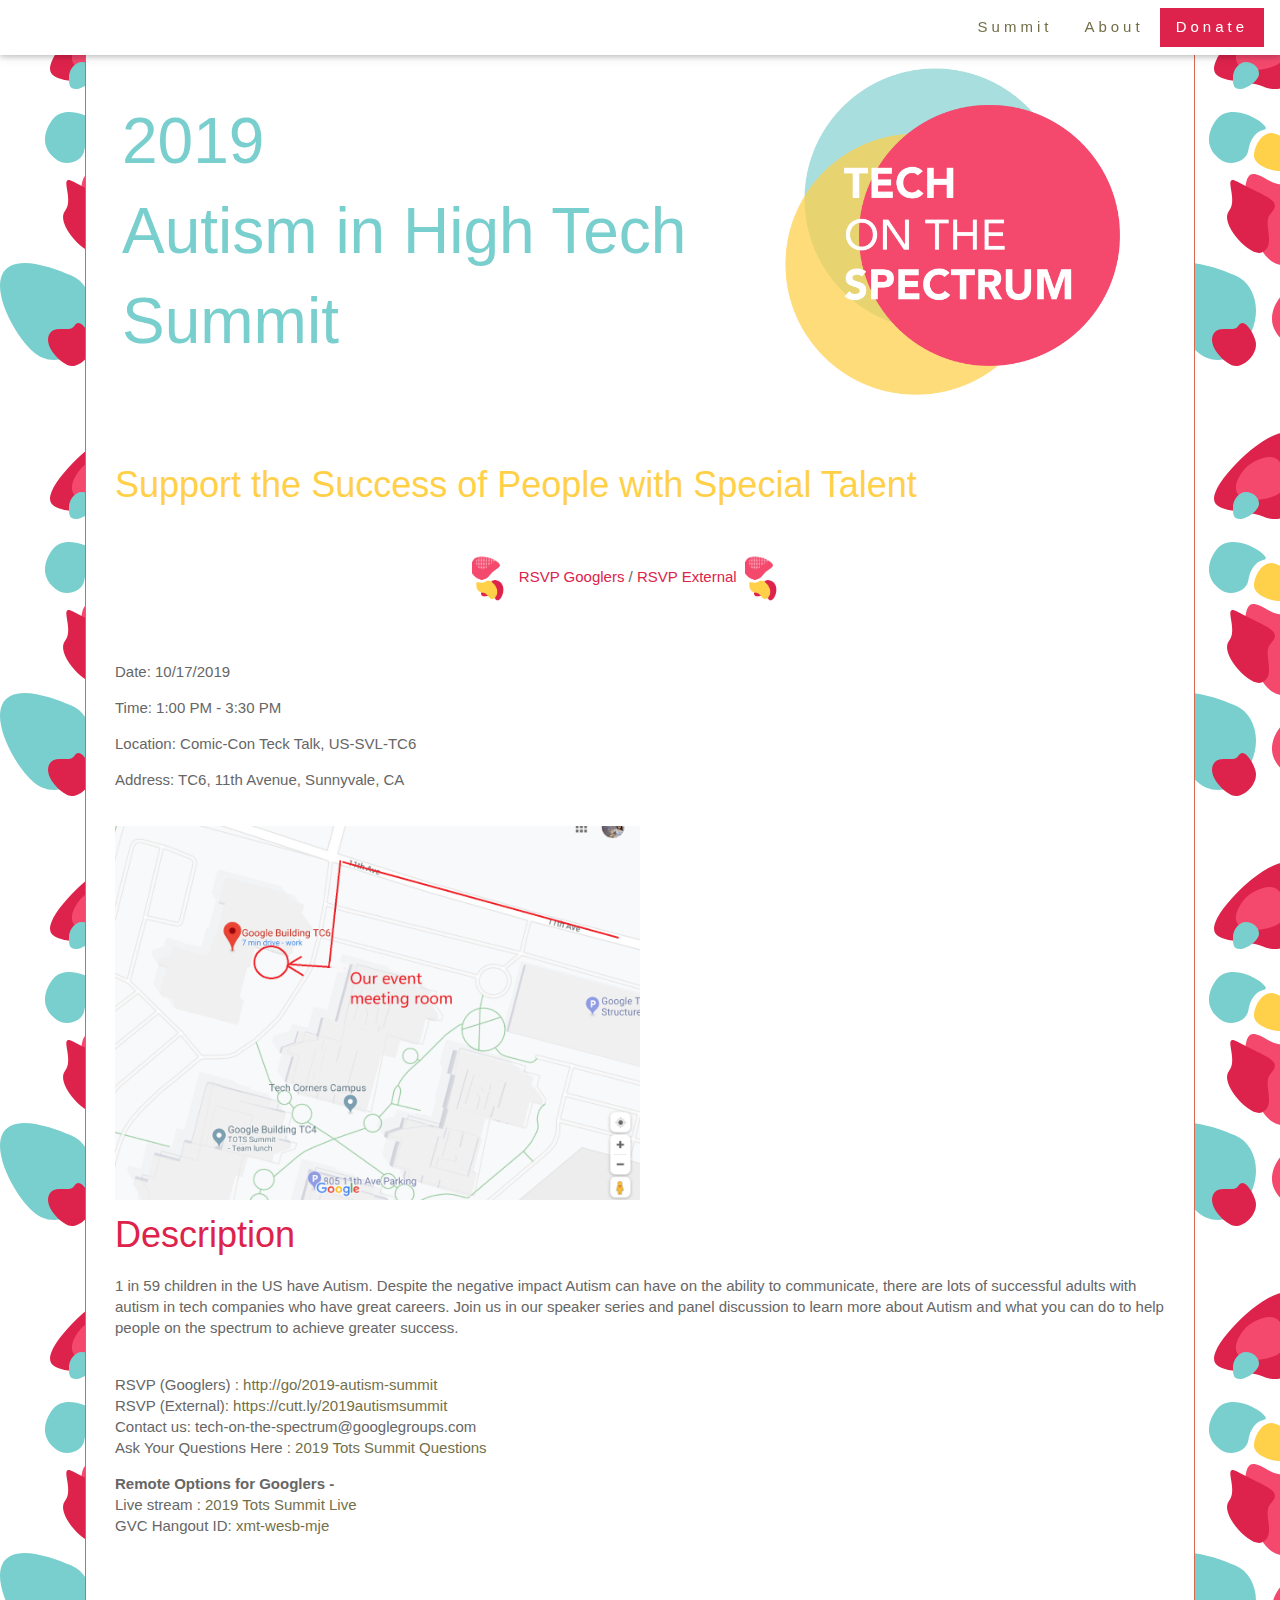
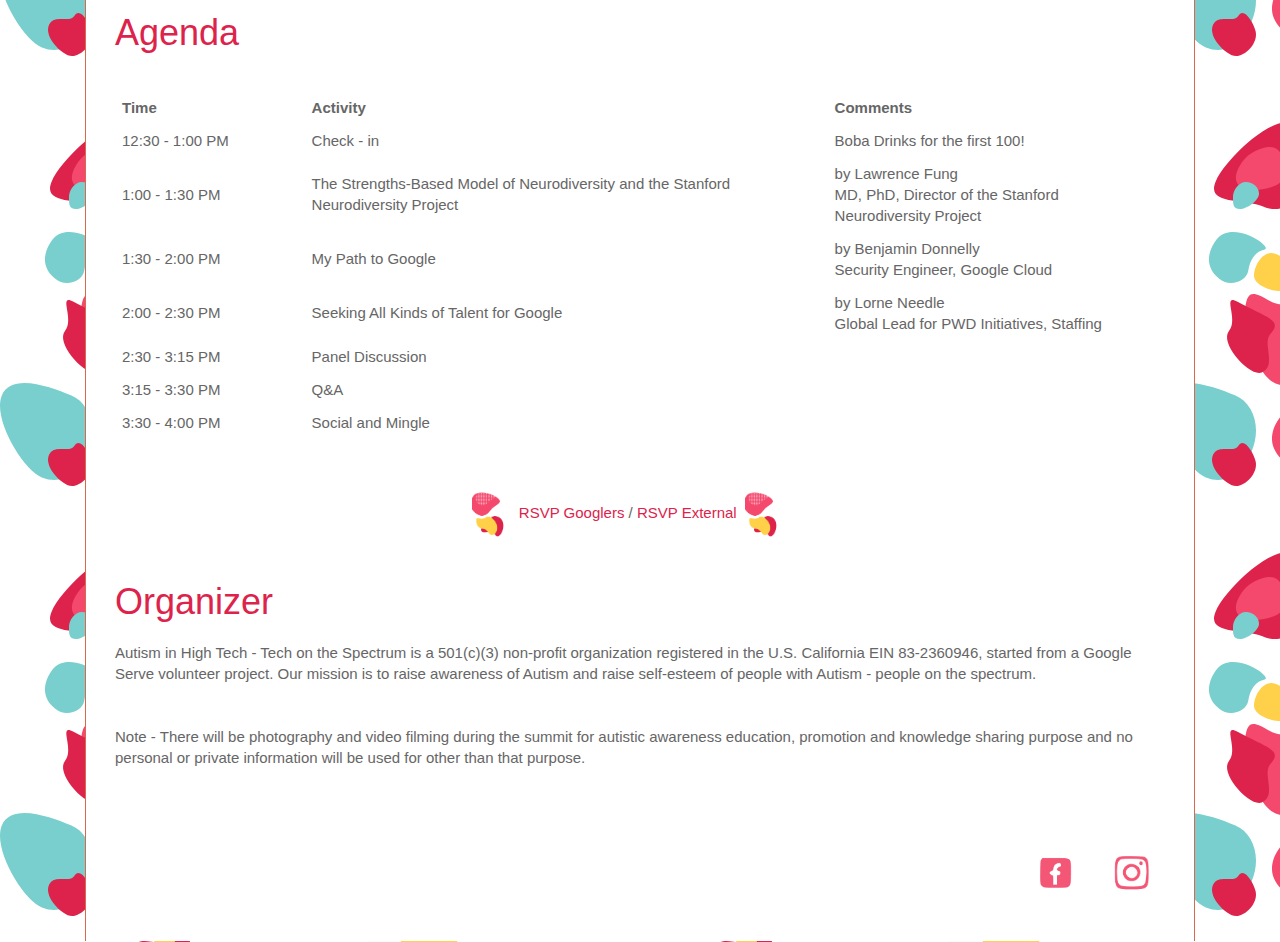
<file: index.html>
<!DOCTYPE html>
<html dir='ltr' lang='en'>

<head>
  <!-- Global site tag (gtag.js) - Google Analytics -->
<script async src="https://www.googletagmanager.com/gtag/js?id=UA-149134861-1"></script>
<script>
  window.dataLayer = window.dataLayer || [];
  function gtag(){dataLayer.push(arguments);}
  gtag('js', new Date());

  gtag('config', 'UA-149134861-1');
</script>

  <link href='tots.css' rel='stylesheet' type='text/css' />
  <link href='w3.css' rel='stylesheet' type='text/css' />
  <link rel="icon" href="Logo.png">
  <meta content='width=1100' name='viewport' />
  <title>Tech on the Spectrum</title>
</head>

<body>

  <!-- Navbar (sit on top) -->
  <div class="w3-top">
    <div class="w3-bar w3-white w3-wide w3-padding w3-card">
      <div class="w3-right w3-hide-small">
        <a href="index.html" class="w3-bar-item w3-button">Summit</a>
        <a href="about.html" class="w3-bar-item w3-button">About</a>
        <a href="https://www.gofundme.com/f/autism-in-high-tech-summit-2019" style="background-color:#DD234B;color:white" target="_blank" class="w3-bar-item w3-button">Donate</a>
      </div>
    </div>
  </div>

  <div class='content'>
    <div class='content-fauxcolumns'>
      <div class='fauxcolumn-outer content-fauxcolumn-outer'>
        <div class='cap-top'>
          <div class='cap-left'></div>
          <div class='cap-right'></div>
        </div>
        <div class='fauxborder-left'>
          <div class='fauxborder-right'></div>
          <div class='fauxcolumn-inner'>
          </div>
        </div>
        <div class='cap-bottom'>
          <div class='cap-left'></div>
          <div class='cap-right'></div>
        </div>
      </div>
    </div>



    <div class='content-outer' background-color="#ffffff">
      <div class='fauxborder-left content-fauxborder-left'>
        <div class='fauxborder-right content-fauxborder-right'></div>
        <div class='content-inner'>
          <div class='main-outer'>
            <div class='fauxborder-left main-fauxborder-left'>
              <div class='fauxborder-right main-fauxborder-right'></div>
              <div class='region-inner main-inner'>
                <div class='columns fauxcolumns'>
                  <!-- corrects IE6 width calculation -->
                  <div class='columns-inner'>
                    <div class='column-center-outer'>
                      <div class='column-center-inner'>
                        <div class='main section' id='main' name='Main'>
                          <div class='widget Blog' data-version='1' id='Blog1'>
                            <div class='blog-posts hfeed'>
                              <div class='post hentry uncustomized-post-template' itemprop='blogPost' itemscope='itemscope' itemtype='http://schema.org/BlogPosting'>
                                <div class='post-body entry-content' id='post-body-4737508014395015' itemprop='description articleBody'>
                                  <div dir="ltr" style="text-align: left;" trbidi="on">
                                    <table style="width:100%">
                                      <tr>
                                        <td style="width:60%" ><h1 style="font-size:64px;font-style:bold;color:#79CFCD;"> <span>2019 <br> Autism in High Tech <br>Summit</span></h1></td>
                                        <td><img src="SideImage.png" style="width:100%"></td>
                                      </tr>
                                    </table>
                                    <p style="font-size:36px;color:#FFD048;"> <span>Support the Success of People with Special Talent</span></p>
                                    <p style="font-size:24px;color:#DD234B;">

                                      <table style="width:100%">
                                        <tr>
                                          <td style="width:30%" > </td>
                                          <td style="width:60%">
                                            <img src="MiniTots.png" style="width:5%">
                                            &nbsp; <a style="color:#DD234B;" href="http://go/2019-autism-summit" target="_blank">RSVP Googlers</a>
                                            / <a style="color:#DD234B;"href="https://cutt.ly/2019autismsummit" target="_blank">RSVP External</a>&nbsp;
                                            <img src="MiniTots.png" style="width:5%">
                                          </td>
                                        </tr>
                                      </table>

                                  </p>
                                    </br>
                                    <p> <span>Date: 10/17/2019</span></p>
                                    <p> <span>Time: 1:00 PM - 3:30 PM</span></p>
                                    <p> <span>Location: Comic-Con Teck Talk, US-SVL-TC6</span></p>
                                    <p> <span>Address: TC6, 11th Avenue, Sunnyvale, CA </span></p>
                                    <br><a href="https://docs.google.com/document/d/1cYbCooCXByLl-ZO0AOtzwAeAqL9R9aIIUMj-rzkjhDo/edit?usp=sharing" target="_blank"><img src="Location.png" style="width:50%"></a>
                                    </br>
                                    <h1 style="font-size:36px;font-style:bold;color:#DD234B;"> <span>Description</span></h1>
                                    <p> <span>1 in 59 children in the US have Autism. Despite the negative impact Autism can have on the ability to communicate,
                                        there are lots of successful adults with autism in tech companies who have great careers.
                                        Join us in our speaker series and panel discussion to learn more about Autism and what you can do to help people on the spectrum to achieve greater success.</span></p>
                                    <p>
                                      <br>RSVP (Googlers) : <a href="http://go/2019-autism-summit" target="_blank">http://go/2019-autism-summit</a>
                                      <br>RSVP (External): <a href="https://cutt.ly/2019autismsummit" target="_blank">https://cutt.ly/2019autismsummit</a>
                                      <br>Contact us: tech-on-the-spectrum@googlegroups.com
                                      <br>Ask Your Questions Here : <a href="https://slides.app.goo.gl/JQ3fh" target="_blank">2019 Tots Summit Questions</a>
                                    </p>
                                    <p>
                                      <strong>Remote Options for Googlers -</strong>
                                      <br>Live stream : <a href="https://liveplayer.googleplex.com/view/s47852-1" target="_blank">2019 Tots Summit Live</a>
                                      <br>GVC Hangout ID: <a href="https://meet.google.com/xmt-wesb-mje" target="_blank">xmt-wesb-mje</a>
                                    </p>
                                    <p><br /><br /></p>
                                    <h1 style="font-size:36px;font-style:bold;color:#DD234B;"> <span>Agenda</span></h1>
                                    </br>
                                    <table style="width:100%">
                                      <tr>
                                        <th style="width:18%">Time</th>
                                        <th style="width:50%">Activity</th>
                                        <th style="width:32%">Comments</th>
                                      </tr>
                                      <tr>
                                        <td>12:30 - 1:00 PM</td>
                                        <td>Check - in</td>
                                        <td>Boba Drinks for the first 100!</td>
                                      </tr>
                                      <tr>
                                        <td>1:00 - 1:30 PM</td>
                                        <td>The Strengths-Based Model of Neurodiversity and the Stanford Neurodiversity Project</td>
                                        <td>by Lawrence Fung <br>MD, PhD, Director of the Stanford Neurodiversity Project</td>
                                      </tr>
                                      <tr>
                                        <td>1:30 - 2:00 PM</td>
                                        <td>My Path to Google</td>
                                        <td>by Benjamin Donnelly<br>Security Engineer, Google Cloud</td>
                                      </tr>
                                      <tr>
                                        <td>2:00 - 2:30 PM</td>
                                        <td>Seeking All Kinds of Talent for Google</td>
                                        <td>by Lorne Needle<br>Global Lead for PWD Initiatives, Staffing</td>
                                      </tr>
                                      <tr>
                                        <td>2:30 - 3:15 PM</td>
                                        <td>Panel Discussion</td>
                                      </tr>
                                      <tr>
                                        <td>3:15 - 3:30 PM</td>
                                        <td>Q&amp;A</td>
                                      </tr>
                                      <tr>
                                        <td>3:30 - 4:00 PM</td>
                                        <td>Social and Mingle</td>
                                      </tr>
                                    </table>
                                    <br><br>


                                      <table style="width:100%">
                                        <tr>
                                          <td style="width:30%" > </td>
                                          <td style="width:60%">
                                            <img src="MiniTots.png" style="width:5%">
                                            &nbsp; <a style="color:#DD234B;" href="http://go/2019-autism-summit" target="_blank">RSVP Googlers</a>
                                            / <a style="color:#DD234B;"href="https://cutt.ly/2019autismsummit" target="_blank">RSVP External</a>&nbsp;
                                            <img src="MiniTots.png" style="width:5%">
                                          </td>
                                        </tr>
                                      </table>
                                  <br>
                                    <h1 style="font-size:36px;font-style:bold;color:#DD234B;"> <span>Organizer</span></h1>
                                    <p> <span>Autism in High Tech - Tech on the Spectrum is a 501(c)(3) non-profit organization registered in the U.S. California EIN 83-2360946,
                                      started from a Google Serve volunteer project. Our mission is to raise awareness of Autism and raise self-esteem of people with Autism
                                      - people on the spectrum.
                                    <br><br><br>
                                    Note - There will be photography and video filming during the summit for autistic awareness education, promotion and knowledge sharing purpose and no personal or private information will be used for other than that purpose.
                                  </span></p>
                                <br><br><br>

                                  <table style="width:100%">
                                    <tr>
                                      <td style="width:70%;text-align: right;" > </td>
                                      <td style="width:30%;text-align: right;">
                                        <a style="color:#DD234B;" href="http://fb.me/techonthespectrum" target="_blank"><img src="FB.png" style="width:15%"></a>
                                        &nbsp;&nbsp;&nbsp;&nbsp;&nbsp;
                                         <a style="color:#DD234B;"href="https://www.instagram.com/techonthespectrum/" target="_blank"><img src="Instagram.png" style="width:15%"></a>&nbsp;
                                      </td>
                                    </tr>
                                  </table>



                                </div>
                                </div>
                              </div>
                            </div>
                          </div>
                        </div>
                      </div>
                    </div>
                  </div>
                </div>
                <div style='clear: both'></div>
                <!-- columns -->
              </div>
              <!-- main -->
            </div>
          </div>
        </div>
        <!-- content -->
      </div>
    </div>
  </div>
</body>

</html>
</file>
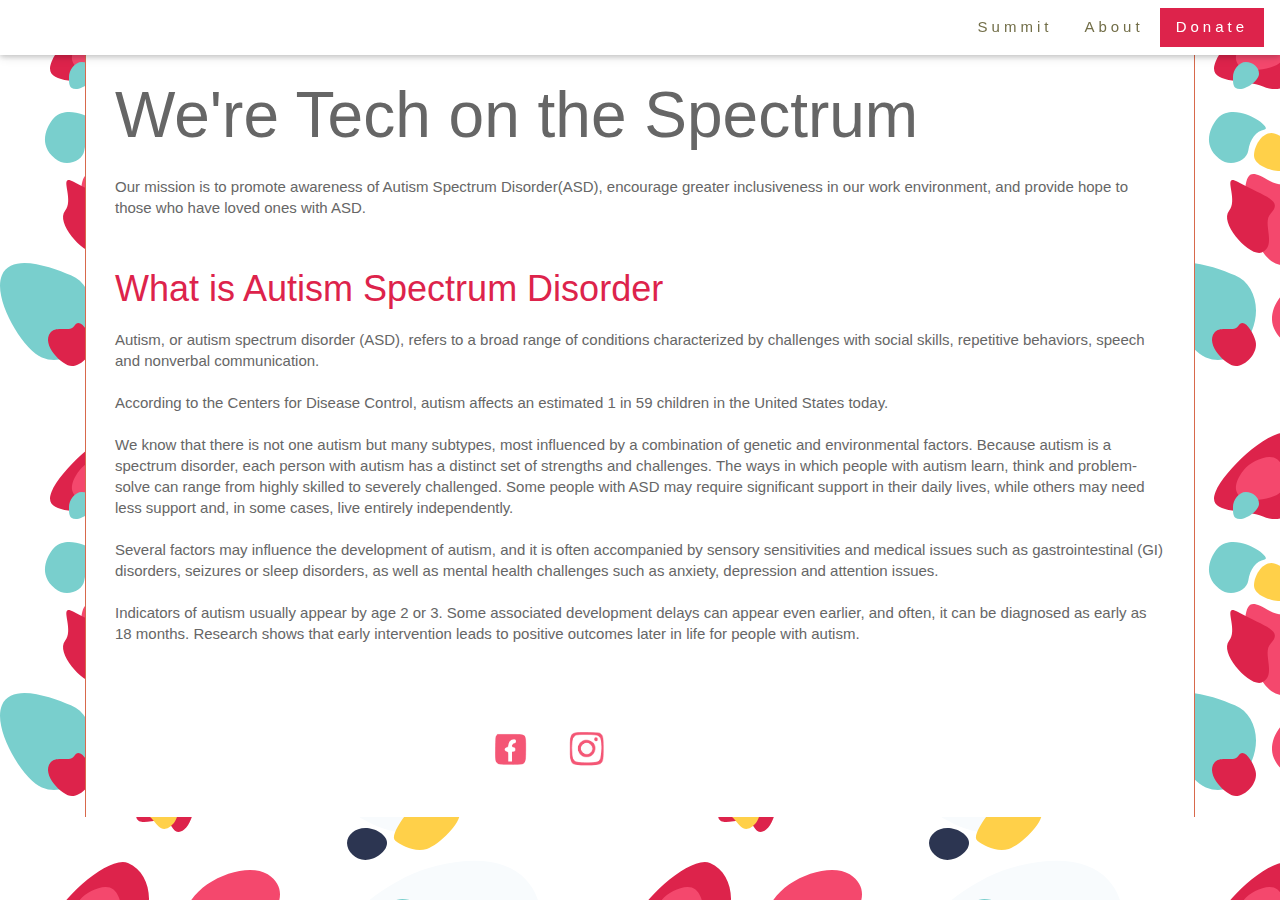
<file: about.html>
<!DOCTYPE html>
<html dir='ltr' lang='en'>
   <head>
     <!-- Global site tag (gtag.js) - Google Analytics -->
      <script async src="https://www.googletagmanager.com/gtag/js?id=UA-149134861-1"></script>
      <script>
        window.dataLayer = window.dataLayer || [];
        function gtag(){dataLayer.push(arguments);}
        gtag('js', new Date());

        gtag('config', 'UA-149134861-1');
      </script>

      <link href='tots.css' rel='stylesheet' type='text/css' />
      <link href='w3.css' rel='stylesheet' type='text/css' />
      <link rel="icon" href="Logo.png">
      <meta content='width=1100' name='viewport' />
      <title>Tech on the Spectrum</title>
   </head>
   <body>

     <!-- Navbar (sit on top) -->
     <div class="w3-top">
       <div class="w3-bar w3-white w3-wide w3-padding w3-card">
         <div class="w3-right w3-hide-small">
           <a href="index.html" class="w3-bar-item w3-button">Summit</a>
           <a href="about.html" class="w3-bar-item w3-button">About</a>
           <a href="https://www.gofundme.com/f/autism-in-high-tech-summit-2019" style="background-color:#DD234B;color:white" target="_blank" class="w3-bar-item w3-button">Donate</a>
         </div>
       </div>
     </div>

      <div class='content'>
         <div class='content-fauxcolumns'>
            <div class='fauxcolumn-outer content-fauxcolumn-outer'>
               <div class='cap-top'>
                  <div class='cap-left'></div>
                  <div class='cap-right'></div>
               </div>
               <div class='fauxborder-left'>
                  <div class='fauxborder-right'></div>
                  <div class='fauxcolumn-inner'>
                  </div>
               </div>
               <div class='cap-bottom'>
                  <div class='cap-left'></div>
                  <div class='cap-right'></div>
               </div>
            </div>
         </div>



         <div class='content-outer' background-color="#ffffff">
            <div class='fauxborder-left content-fauxborder-left'>
               <div class='fauxborder-right content-fauxborder-right'></div>
               <div class='content-inner'>
                  <div class='main-outer'>
                     <div class='fauxborder-left main-fauxborder-left'>
                        <div class='fauxborder-right main-fauxborder-right'></div>
                        <div class='region-inner main-inner'>
                           <div class='columns fauxcolumns'>
                              <!-- corrects IE6 width calculation -->
                              <div class='columns-inner'>
                                 <div class='column-center-outer'>
                                    <div class='column-center-inner'>
                                       <div class='main section' id='main' name='Main'>
                                          <div class='widget Blog' data-version='1' id='Blog1'>
                                             <div class='blog-posts hfeed'>
                                                <div class='post hentry uncustomized-post-template' itemprop='blogPost' itemscope='itemscope' itemtype='http://schema.org/BlogPosting'>
                                                   <div class='post-body entry-content' id='post-body-4737508014395015' itemprop='description articleBody'>
                                                      <div dir="ltr" style="text-align: left;" trbidi="on">
                                                         <br />
                                                         <h1 style = "font-size:64px;font-style:bold;"> <span>We're Tech on the Spectrum</span></h1>
                                                         <p> <span>Our mission is to promote awareness of Autism Spectrum Disorder(ASD), encourage greater inclusiveness in our work environment, and provide hope to those who have loved ones with ASD.</span></p>
                                                         </br>
                                                         <h1 style = "font-size:36px;font-style:bold;color:#DD234B;align=center"> <span>What is Autism Spectrum Disorder</span></h1>
                                                         <p> <span>
                                                          Autism, or autism spectrum disorder (ASD), refers to a broad range of conditions characterized by challenges
                                                          with social skills, repetitive behaviors, speech and nonverbal communication.
                                                          <br><br>According to the Centers for Disease Control, autism affects an estimated 1 in 59 children in the United States today.
                                                          <br><br>We know that there is not one autism but many subtypes, most influenced by a combination of genetic and environmental factors. Because autism is a spectrum disorder, each person with autism has a distinct set of strengths and challenges. The ways in which people with autism learn, think and problem-solve can range from highly skilled to severely challenged. Some people with ASD may require significant support in their daily lives, while others may need less support and, in some cases, live entirely independently.
                                                          <br><br>Several factors may influence the development of autism, and it is often accompanied by sensory sensitivities and medical issues such as gastrointestinal (GI) disorders, seizures or sleep disorders, as well as mental health challenges such as anxiety, depression and attention issues.
                                                          <br><br>Indicators of autism usually appear by age 2 or 3. Some associated development delays can appear even earlier, and often, it can be diagnosed as early as 18 months. Research shows that early intervention leads to positive outcomes later in life for people with autism.
                                                          </span></p>


                                                       <br><br><br>

                                                         <table style="width:100%">
                                                           <tr>
                                                             <td style="width:35%" > </td>
                                                             <td style="width:30%">
                                                               <a style="color:#DD234B;" href="http://fb.me/techonthespectrum" target="_blank"><img src="FB.png" style="width:15%"></a>
                                                               &nbsp;&nbsp;&nbsp;&nbsp;&nbsp;
                                                                <a style="color:#DD234B;"href="https://www.instagram.com/techonthespectrum/" target="_blank"><img src="Instagram.png" style="width:15%"></a>&nbsp;
                                                             </td>
                                                             <td style="width:35%" > </td>
                                                           </tr>
                                                         </table>

                                                      </div>
                                                   </div>
                                                </div>
                                             </div>
                                          </div>
                                       </div>
                                    </div>
                                 </div>
                              </div>
                           </div>
                           <div style='clear: both'></div>
                           <!-- columns -->
                        </div>
                        <!-- main -->
                     </div>
                  </div>
               </div>
               <!-- content -->
            </div>
         </div>
      </div>
   </body>
</html>
</file>
<file: tots.css>
th, td {
  padding: 5px;
  text-align: left;
}

body {
  min-width: 1110px;
}

.content-outer,
.content-fauxcolumn-outer,
.region-inner {
  min-width: 1110px;
  max-width: 1110px;
  _width: 1110px;
}

.main-inner .columns {
  padding-left: 0px;
  padding-right: 0px;
}

.main-inner .fauxcolumn-center-outer {
  left: 0px;
  right: 0px;
  /* IE6 does not respect left and right together */
  _width: expression(this.parentNode.offsetWidth - parseInt("0px") - parseInt("0px") + 'px');
}

.main-inner .fauxcolumn-left-outer {
  width: 0px;
}

.main-inner .fauxcolumn-right-outer {
  width: 0px;
}

.main-inner .column-left-outer {
  width: 0px;
  right: 100%;
  margin-left: -0px;
}

.main-inner .column-right-outer {
  width: 0px;
  margin-right: -0px;
}

#layout {
  min-width: 0;
}

#layout .content-outer {
  min-width: 0;
  width: 800px;
}

#layout .region-inner {
  min-width: 0;
  width: auto;
}

body#layout div.add_widget {
  padding: 8px;
}

body#layout div.add_widget a {
  margin-left: 32px;
}




/* Content
----------------------------------------------- */
body {
  font: normal normal 13px Arial, Tahoma, Helvetica, FreeSans, sans-serif;
  color: #666666; /*#FFDAB9*/
  background-image: url("TotsPattern.svg");
}

html body .content-outer {
  min-width: 0;
  max-width: 100%;
  width: 100%;
}

a:link {
  text-decoration: none;
  color: #736f49;
}

a:visited {
  text-decoration: none;
  color: #46699c;
}

a:hover {
  text-decoration: underline;
}

.main-inner {
  padding-top: 15px;
}

.body-fauxcolumn-outer {
  background: transparent none repeat-x scroll top center;
}

.content-fauxcolumns .fauxcolumn-inner {
  background: #ffffff none repeat-x scroll top left;
  border-left: 1px solid #d8694c;
  border-right: 1px solid #d8694c;
}

/* Flexible Background
----------------------------------------------- */
.content-fauxcolumn-outer .fauxborder-left {
  width: 100%;
  padding-left: 0;
  margin-left: -0;
  background-color: transparent;
  background-image: none;
  background-repeat: no-repeat;
  background-position: left top;
}

.content-fauxcolumn-outer .fauxborder-right {
  margin-right: -0;
  width: 0;
  background-color: transparent;
  background-image: none;
  background-repeat: no-repeat;
  background-position: right top;
}








/* Mobile
----------------------------------------------- */
body.mobile {
  background-size: auto
}

.mobile .body-fauxcolumn-outer {
  background: ;
}

.mobile .content-fauxcolumns .fauxcolumn-inner {
  opacity: 0.75;
}

.mobile .content-fauxcolumn-outer .fauxborder-right {
  margin-right: 0;
}

.mobile-link-button {
  background-color: #eda783;
}

.mobile-link-button a:link,
.mobile-link-button a:visited {
  color: #736f49;
}

.mobile-index-contents {
  color: #444444;
}

.mobile .body-fauxcolumn-outer {
  background-size: 100% auto;
}

.mobile .mobile-date-outer {
  border-bottom: transparent;
}

.mobile .PageList {
  border-bottom: none;
}

.mobile .tabs-inner .section {
  margin: 0;
}

.mobile .tabs-inner .PageList .widget-content {
  background: #eda783 none;
  color: #736f49;
}

.mobile .tabs-inner .PageList .widget-content .pagelist-arrow {
  border-left: 1px solid #736f49;
}

.mobile .footer-inner {
  overflow: visible;
}

body.mobile .AdSense {
  margin: 0 -10px;
}





body {
  margin: 0;
  padding: 0 0 1px
}

.content-outer, .header-outer, .tabs-outer, .main-outer, .main-inner, .footer-outer, .post, .comments, .widget, .date-header, .inline-ad {
  position: relative;
  min-height: 0;
  _position: static;
  _height: 1%
}

.footer-outer {
  margin-bottom: -1px
}

.content-inner {
  padding: 10px
}

.tabs-inner {
  padding: 0 15px
}

.main-inner {
  padding: 30px 0
}

.main-inner .column-center-inner, .main-inner .column-left-inner, .main-inner .column-right-inner {
  padding: 0 15px
}

.footer-inner {
  padding: 30px 15px
}

.section {
  margin: 0 15px
}

.widget {
  margin: 30px 0;
  _margin: 0 0 10px
}

.section:first-child .widget:first-child {
  margin-top: 0
}

.section:first-child #uds-searchControl+.widget {
  margin-top: 0
}

.section:last-child .widget:last-child {
  margin-bottom: 0
}

.tabs:first-child .widget {
  margin-bottom: 0
}

body .navbar {
  height: 30px;
  padding: 0;
  margin: 0
}

body .navbar .Navbar {
  position: absolute;
  z-index: 10;
  left: 0;
  width: 100%;
  margin: 0;
  padding: 0;
  background: none;
  border: none
}

.header-inner .section {
  margin: 0
}

.header-inner .widget {
  margin-left: 30px;
  margin-right: 30px
}

.header-inner .Header {
  margin: 0
}

.header-inner .Header #header-inner {
  overflow: hidden
}

.header-inner .Header .titlewrapper {
  padding: 22px 30px 0
}

.header-inner .Header .descriptionwrapper {
  padding: 0 30px;
  margin-bottom: 25px
}

.Header h1 {
  margin-bottom: 10px
}

.Header .description {
  margin: .5em 0 10px;
  padding: 0 2px
}

a img {
  border: none;
  position: relative
}

h1, h2, h3, h4 {
  margin: 0;
  position: relative
}

h1 a:hover {
  text-decoration: none
}

h3 a:hover {
  text-decoration: none
}

.tabs .widget h2 {
  display: none
}

.tabs .widget ul, .tabs .widget ul {
  margin: 0;
  padding: 0;
  overflow: hidden;
  list-style: none
}

.tabs .widget li, .tabs .widget li {
  margin: 0;
  padding: 0;
  float: left
}

.tabs .widget li a:hover {
  text-decoration: none
}

.widget {
  line-height: 1.4
}

.widget ul {
  padding: 0 0 0 1.25em;
  margin: 0;
  line-height: 1.2
}

.BlogList ul {
  padding: 0
}

.BlogList li .blog-content {
  position: relative
}

.widget li, .BlogArchive #ArchiveList ul.flat li {
  padding: .25em 0;
  margin: 0;
  text-indent: 0
}

.widget .post-body ul {
  padding: 0 2.5em;
  margin: .5em 0;
  line-height: 1.4
}

.widget .post-body li {
  margin-bottom: .25em;
  padding-top: 0;
  padding-bottom: 0
}

.item-control {
  display: none
}

.item-control a, .item-action a {
  text-decoration: none !important
}

.widget-item-control {
  float: right;
  height: 20px;
  margin-top: -20px;
  position: relative;
  z-index: 10
}

.widget-item-control a {
  opacity: .5
}

.widget-item-control a:hover {
  opacity: 1
}

.widget .widget-item-control a img {
  border: none;
  padding: none;
  background: none;
  -moz-box-shadow: none;
  -webkit-box-shadow: none;
  -ie-box-shadow: none;
  box-shadow: none
}

.post-body {
  width: 100%;
  _overflow: hidden
}

.post-header, .post-footer {
  line-height: 1.6
}

.post-footer-line>* {
  margin-right: 1em
}

.post-footer-line>*:last-child {
  margin-right: 0
}

.post-timestamp {
  margin-left: -1em
}

.post-footer-line>*:first-child {
  margin-left: 0
}

.post .tr-caption-container {
  position: relative
}

.inline-ad {
  margin: 2em 0;
  text-align: center;
  line-height: 0
}

#comments .comment-author {
  padding-left: 25px
}

.comment-body {
  margin: .5em 25px
}

.comment-footer {
  margin: .5em 25px 1.5em
}

.comment-body p {
  margin: 0
}

#comments .avatar-comment-indent .comment-author {
  margin-left: -45px;
  padding-left: 45px
}

.deleted-comment {
  font-style: italic;
  opacity: .5
}

.Profile img {
  margin: 0 .75em .5em 0
}

.Profile .profile-datablock {
  margin: 0 0 .5em
}

dt {
  font-weight: bold
}

table.section-columns td.first.columns-cell {
  border-left: none
}

.post-summary {
  padding-top: 8px
}

#layout .header-outer, #layout .tabs-outer, #layout .main-outer, #layout .footer-outer {
  margin: 5px 0
}

#layout .cap-top, #layout .cap-bottom {
  display: none
}

#layout .region-inner {
  padding: 0 10px;
  margin: 0
}

#layout .main-inner .column-center-inner, #layout .main-inner .column-left-inner, #layout .main-inner .column-right-inner {
  padding: 0 5px
}

html {
  height: 100%
}

body {
  min-height: 100%;
  _height: 100%;
  position: relative
}

.content {
  position: relative;
  word-wrap: break-word
}

.content-outer, .region-inner {
  min-height: 0;
  margin: 0 auto
}

.columns {
  zoom: 1
}

.loading .columns {
  overflow: hidden
}

.columns-inner {
  _height: 1%;
  min-height: 0
}

.column-center-outer, .column-left-outer, .column-right-outer {
  position: relative;
  float: left;
  _display: inline;
  _overflow: hidden
}

.column-center-outer {
  width: 100%
}

.column-left-outer {
  margin-left: -100%
}

.fauxcolumns {
  position: relative;
  _height: 1%
}

.fauxcolumn-outer {
  position: absolute;
  top: 0;
  bottom: 0;
  height: expression(this.parentNode.offsetHeight + 'px');
  overflow: hidden
}

.fauxcolumn-outer .fauxborder-left, .fauxcolumn-outer .fauxborder-right, .fauxcolumn-inner {
  height: 100%
}

.fauxcolumn-left-outer {
  left: 0
}

.fauxcolumn-right-outer {
  right: 0
}

.cap-top, .cap-bottom {
  position: relative;
  height: 0;
  background-repeat: repeat-x
}

.cap-top .cap-left, .cap-top .cap-right, .cap-bottom .cap-left, .cap-bottom .cap-right {
  height: 100%;
  background-repeat: no-repeat
}

.cap-top, .cap-top .cap-left {
  background-position: top left
}

.cap-bottom, .cap-bottom .cap-left {
  background-position: bottom left
}

.cap-top .cap-left, .cap-bottom .cap-left {
  float: left
}

.cap-top .cap-right {
  background-position: top right;
  float: right
}

.cap-bottom .cap-right {
  background-position: bottom right;
  float: right
}

.fauxborder-left {
  background-position: top left;
  background-repeat: repeat-y;
  position: relative;
  _height: 1%
}

.fauxborder-right {
  background-position: top right;
  background-repeat: repeat-y;
  position: absolute;
  right: 0;
  height: 100%;
  _height: expression(this.parentNode.offsetHeight + 'px')
}

table.section-columns {
  border: none;
  table-layout: fixed;
  width: 100%;
  position: relative
}

table.columns-2 td.columns-cell {
  width: 50%
}

table.columns-3 td.columns-cell {
  width: 33.33%
}

table.columns-4 td.columns-cell {
  width: 25%
}

table.section-columns td.columns-cell {
  vertical-align: top
}

.body-fauxcolumns, .content-fauxcolumns {
  position: absolute;
  top: 0;
  left: 0;
  z-index: -1;
  height: 100%;
  _height: expression(this.parentNode.offsetHeight + 'px');
  width: 100%;
  overflow: hidden
}

.body-fauxcolumns .fauxcolumn-outer {
  width: 100%
}

.content-fauxcolumns .fauxcolumn-outer {
  position: relative;
  overflow: visible;
  height: 100%;
  margin: 0 auto
}

.content-fauxcolumns .fauxcolumn-left {
  width: 100%
}

section, nav, article, aside, hgroup, header, footer {
  display: block
}

time, mark {
  display: inline
}

.blog-list-container ul {
  padding-left: 0
}

.blog-list-container ul li {
  padding-left: 0;
  list-style: none;
  list-style-image: none;
  clear: left
}

.blog-list-container a {
  text-decoration: none
}

.blog-list-container a:hover {
  text-decoration: underline
}

.blog-list-container .blog-content {
  float: left;
  margin: 0 0 5px 5px;
  text-indent: 0;
  width: 85%
}

.blog-list-container .blog-title {
  font-weight: bold;
  line-height: 16px;
  margin: 2px 0 0 0
}

.blog-list-container .blog-icon {
  float: left;
  margin-top: 2px;
  vertical-align: top;
  text-indent: 0;
  width: 16px
}

.blog-list-container .item-content {
  font-size: 95%;
  line-height: 1.3em
}

.blog-list-container .item-thumbnail {
  float: left;
  margin: 2px 5px 5px 0
}

.blog-list-container .item-time {
  font-size: 95%;
  font-style: italic;
  clear: left
}

.blog-list-title {
  font-weight: bold
}

.blog-list-container .show-option {
  font-size: 75%;
  text-align: right
}

.contact-form-widget {
  height: 320;
  margin-left: 0;
  max-width: 250px;
  padding: 0;
  padding-top: 0;
  width: 100%
}

.contact-form-success-message {
  background: #f9edbe;
  border: 0 solid #f0c36d;
  bottom: 0;
  box-shadow: 0 2px 4px rgba(0, 0, 0, .2);
  color: #222;
  font-size: 11px;
  line-height: 19px;
  margin-left: 0;
  opacity: 1;
  position: static;
  text-align: center
}

.contact-form-error-message {
  background: #f9edbe;
  border: 0 solid #f0c36d;
  bottom: 0;
  box-shadow: 0 2px 4px rgba(0, 0, 0, .2);
  color: #666;
  font-size: 11px;
  font-weight: bold;
  line-height: 19px;
  margin-left: 0;
  opacity: 1;
  position: static;
  text-align: center
}

.contact-form-success-message-with-border {
  background: #f9edbe;
  border: 1px solid #f0c36d;
  bottom: 0;
  box-shadow: 0 2px 4px rgba(0, 0, 0, .2);
  color: #222;
  font-size: 11px;
  line-height: 19px;
  margin-left: 0;
  opacity: 1;
  position: static;
  text-align: center
}

.contact-form-error-message-with-border {
  background: #f9edbe;
  border: 1px solid #f0c36d;
  bottom: 0;
  box-shadow: 0 2px 4px rgba(0, 0, 0, .2);
  color: #666;
  font-size: 11px;
  font-weight: bold;
  line-height: 19px;
  margin-left: 0;
  opacity: 1;
  position: static;
  text-align: center
}

.contact-form-cross {
  height: 11px;
  margin: 0 5px;
  vertical-align: -8.5%;
  width: 11px
}

.contact-form-email, .contact-form-name {
  background: #fff;
  background-color: #fff;
  border: 1px solid #d9d9d9;
  border-top: 1px solid #c0c0c0;
  box-sizing: border-box;
  color: #333;
  display: inline-block;
  font-family: Arial, sans-serif;
  font-size: 13px;
  height: 24px;
  margin: 0;
  margin-top: 5px;
  padding: 0;
  vertical-align: top
}

.contact-form-email-message {
  background: #fff;
  background-color: #fff;
  border: 1px solid #d9d9d9;
  border-top: 1px solid #c0c0c0;
  box-sizing: border-box;
  color: #333;
  display: inline-block;
  font-family: Arial, sans-serif;
  font-size: 13px;
  margin: 0;
  margin-top: 5px;
  padding: 0;
  vertical-align: top
}

.contact-form-email:hover, .contact-form-name:hover, .contact-form-email-message:hover {
  border: 1px solid #b9b9b9;
  border-top: 1px solid #a0a0a0;
  box-shadow: inset 0 1px 2px rgba(0, 0, 0, .1)
}

.contact-form-email:focus, .contact-form-name:focus, .contact-form-email-message:focus {
  border: 1px solid #4d90fe;
  box-shadow: inset 0 1px 2px rgba(0, 0, 0, .3);
  outline: none
}

.contact-form-name, .contact-form-email, .contact-form-email-message {
  max-width: 220px;
  width: 100%
}

.contact-form-button {
  -webkit-border-radius: 2px;
  -moz-border-radius: 2px;
  -webkit-transition: all .218s;
  -moz-transition: all .218s;
  -o-transition: all .218s;
  -webkit-user-select: none;
  -moz-user-select: none;
  background-color: #f5f5f5;
  background-image: -webkit-gradient(linear, left top, left bottom, from(#f5f5f5), to(#f1f1f1));
  background-image: -webkit-linear-gradient(top, #f5f5f5, #f1f1f1);
  background-image: -moz-linear-gradient(top, #f5f5f5, #f1f1f1);
  background-image: -ms-linear-gradient(top, #f5f5f5, #f1f1f1);
  background-image: -o-linear-gradient(top, #f5f5f5, #f1f1f1);
  background-image: linear-gradient(top, #f5f5f5, #f1f1f1);
  border: 1px solid #dcdcdc;
  border: 1px solid rgba(0, 0, 0, .1);
  border-radius: 2px;
  color: #444;
  cursor: default;
  display: inline-block;
  filter: progid:DXImageTransform.Microsoft.gradient(startColorStr='#f5f5f5', EndColorStr='#f1f1f1');
  font-family: "Arial", "Helvetica", sans-serif;
  font-size: 11px;
  font-weight: bold;
  height: 24px;
  line-height: 24px;
  margin-left: 0;
  min-width: 54px;
  *min-width: 70px;
  padding: 0 8px;
  text-align: center;
  transition: all .218s
}

.contact-form-button:hover, .contact-form-button.hover {
  -moz-box-shadow: 0 1px 1px rgba(0, 0, 0, .1);
  -moz-transition: all 0;
  -o-transition: all 0;
  -webkit-box-shadow: 0 1px 1px rgba(0, 0, 0, .1);
  -webkit-transition: all 0;
  background-color: #f8f8f8;
  background-image: -webkit-gradient(linear, left top, left bottom, from(#f8f8f8), to(#f1f1f1));
  background-image: -webkit-linear-gradient(top, #f8f8f8, #f1f1f1);
  background-image: -moz-linear-gradient(top, #f8f8f8, #f1f1f1);
  background-image: -ms-linear-gradient(top, #f8f8f8, #f1f1f1);
  background-image: -o-linear-gradient(top, #f8f8f8, #f1f1f1);
  background-image: linear-gradient(top, #f8f8f8, #f1f1f1);
  border: 1px solid #c6c6c6;
  box-shadow: 0 1px 1px rgba(0, 0, 0, .1);
  color: #222;
  filter: progid:DXImageTransform.Microsoft.gradient(startColorStr='#f8f8f8', EndColorStr='#f1f1f1');
  transition: all 0
}

.contact-form-button.focus, .contact-form-button.right.focus, .contact-form-button.mid.focus, .contact-form-button.left.focus {
  border: 1px solid #4d90fe;
  outline: none;
  z-index: 4 !important
}

.contact-form-button-submit:focus, .contact-form-button-submit.focus {
  -moz-box-shadow: inset 0 0 0 1px rgba(255, 255, 255, .5);
  -webkit-box-shadow: inset 0 0 0 1px rgba(255, 255, 255, .5);
  box-shadow: inset 0 0 0 1px rgba(255, 255, 255, .5)
}

.contact-form-button-submit:focus, .contact-form-button-submit.focus {
  border-color: #404040
}

.contact-form-button-submit:focus:hover, .contact-form-button-submit.focus:hover {
  -moz-box-shadow: inset 0 0 0 1px #fff, 0 1px 1px rgba(0, 0, 0, .1);
  -webkit-box-shadow: inset 0 0 0 1px #fff, 0 1px 1px rgba(0, 0, 0, .1);
  box-shadow: inset 0 0 0 1px #fff, 0 1px 1px rgba(0, 0, 0, .1)
}

.contact-form-button-submit {
  background-color: #666;
  background-image: -webkit-gradient(linear, left top, left bottom, from(#777), to(#555));
  background-image: -webkit-linear-gradient(top, #777, #555);
  background-image: -moz-linear-gradient(top, #777, #555);
  background-image: -ms-linear-gradient(top, #777, #555);
  background-image: -o-linear-gradient(top, #777, #555);
  background-image: linear-gradient(top, #777, #555);
  border: 1px solid #505050;
  color: #fff;
  filter: progid:DXImageTransform.Microsoft.gradient(startColorStr='#777777', EndColorStr='#555555')
}

.contact-form-button-submit:hover {
  background-color: #555;
  background-image: -webkit-gradient(linear, left top, left bottom, from(#666), to(#444));
  background-image: -webkit-linear-gradient(top, #666, #444);
  background-image: -moz-linear-gradient(top, #666, #444);
  background-image: -ms-linear-gradient(top, #666, #444);
  background-image: -o-linear-gradient(top, #666, #444);
  background-image: linear-gradient(top, #666, #444);
  border: 1px solid #404040;
  color: #fff;
  filter: progid:DXImageTransform.Microsoft.gradient(startColorStr='#666666', EndColorStr='#444444')
}

.contact-form-button-submit:active, .contact-form-button-submit:focus:active, .contact-form-button-submit.focus:active {
  -webkit-box-shadow: inset 0 1px 2px rgba(0, 0, 0, .3);
  -moz-box-shadow: inset 0 1px 2px rgba(0, 0, 0, .3);
  box-shadow: inset 0 1px 2px rgba(0, 0, 0, .3)
}

.contact-form-button-submit {
  background-color: #4d90fe;
  background-image: -webkit-gradient(linear, left top, left bottom, from(#4d90fe), to(#4787ed));
  background-image: -webkit-linear-gradient(top, #4d90fe, #4787ed);
  background-image: -moz-linear-gradient(top, #4d90fe, #4787ed);
  background-image: -ms-linear-gradient(top, #4d90fe, #4787ed);
  background-image: -o-linear-gradient(top, #4d90fe, #4787ed);
  background-image: linear-gradient(top, #4d90fe, #4787ed);
  border-color: #3079ed;
  filter: progid:DXImageTransform.Microsoft.gradient(startColorStr='#4d90fe', EndColorStr='#4787ed')
}

.contact-form-button-submit:hover {
  background-color: #357ae8;
  background-image: -webkit-gradient(linear, left top, left bottom, from(#4d90fe), to(#357ae8));
  background-image: -webkit-linear-gradient(top, #4d90fe, #357ae8);
  background-image: -moz-linear-gradient(top, #4d90fe, #357ae8);
  background-image: -ms-linear-gradient(top, #4d90fe, #357ae8);
  background-image: -o-linear-gradient(top, #4d90fe, #357ae8);
  background-image: linear-gradient(top, #4d90fe, #357ae8);
  border-color: #2f5bb7;
  filter: progid:DXImageTransform.Microsoft.gradient(startColorStr='#4d90fe', EndColorStr='#357ae8')
}

.contact-form-button.disabled, .contact-form-button.disabled:hover, .contact-form-button.disabled:active {
  background: none;
  border: 1px solid #f3f3f3;
  border: 1px solid rgba(0, 0, 0, .05);
  color: #b8b8b8;
  cursor: default;
  pointer-events: none
}

.contact-form-button-submit.disabled, .contact-form-button-submit.disabled:hover, .contact-form-button-submit.disabled:active {
  -ms-filter: "progid:DXImageTransform.Microsoft.Alpha(Opacity=50)";
  background-color: #666;
  border: 1px solid #505050;
  color: #fff;
  filter: alpha(opacity=50);
  opacity: .5
}

.contact-form-button-submit.disabled, .contact-form-button-submit.disabled:hover, .contact-form-button-submit.disabled:active {
  background-color: #4d90fe;
  border-color: #3079ed
}

.Example {}

.FollowByEmail .follow-by-email-inner {
  position: relative
}

.FollowByEmail .follow-by-email-inner span {
  display: block;
  position: relative;
  margin-right: 74px
}

.FollowByEmail .follow-by-email-inner input {
  font-family: arial, sans-serif
}

.FollowByEmail .follow-by-email-inner::-webkit-input-placeholder, .FollowByEmail .follow-by-email-inner input:-moz-placeholder {
  font-size: 13px;
  font-family: arial, sans-serif;
  color: #999
}

.FollowByEmail .follow-by-email-inner .follow-by-email-address {
  width: 100%;
  height: 22px;
  font-size: 13px;
  border: 1px inset
}

.FollowByEmail .follow-by-email-inner .follow-by-email-submit {
  width: 60px;
  margin: 0;
  margin-left: 8px;
  border: 0;
  border-radius: 2px;
  -moz-border-radius: 2px;
  background: #000;
  background: rgba(0, 0, 0, .6);
  color: #fff;
  cursor: pointer;
  font-size: 13px;
  height: 26px;
  z-index: 0
}

.FollowByEmail .widget-item-control {
  margin-top: 5px
}

a.follower-link {
  cursor: pointer
}

a.next-page-link {
  cursor: pointer
}

.follower {
  width: 32px;
  height: 32px;
  float: left;
  margin: 2px
}

.follower img {
  width: 32px;
  clip: rect(0, 32px, 32px, 0);
  position: absolute
}

div.clear {
  clear: both
}

.label-size-1 {
  font-size: 80%;
  filter: alpha(80);
  opacity: .8
}

.label-size-2 {
  font-size: 90%;
  filter: alpha(90);
  opacity: .9
}

.label-size-3 {
  font-size: 100%
}

.label-size-4 {
  font-size: 120%
}

.label-size-5 {
  font-size: 160%
}

.cloud-label-widget-content {
  text-align: justify
}

.label-count {
  white-space: nowrap
}

.label-size {
  line-height: 1.2
}

.quickedit {
  cursor: pointer
}

.Navbar iframe {
  display: block
}

#navbar-iframe {
  display: block;
  height: 30px
}

.crosscol .PageList UL, .footer .PageList UL {
  list-style: none;
  margin: 0;
  padding: 0
}

.crosscol .PageList LI, .footer .PageList LI {
  list-style: none;
  float: left;
  padding-right: .75em;
  margin: .75em;
  background: none
}

.crosscol .PageList H2 {
  display: none
}

.PageList LI A {
  font-weight: normal
}

.PageList LI.selected A {
  font-weight: bold;
  text-decoration: none
}

.PopularPosts .item-thumbnail {
  float: left;
  margin: 0 5px 5px 0
}

.PopularPosts .widget-content ul li {
  padding: .7em 0
}

.PopularPosts img {
  padding-right: .4em
}

.PopularPosts .item-title {
  padding-bottom: .2em
}

.default-avatar {
  display: none
}

.profile-img {
  float: left;
  margin: 0 5px 5px
}

.profile-data {
  margin: 0
}

.profile-datablock {
  margin: .5em 0
}

.profile-name-link {
  background: no-repeat left top;
  box-sizing: border-box;
  display: inline-block;
  max-width: 100%;
  min-height: 20px;
  padding-left: 20px
}

.profile-textblock {
  margin: .5em 0
}

body {
  overflow-wrap: break-word;
  word-break: break-word;
  word-wrap: break-word
}

.hidden {
  display: none
}

.invisible {
  visibility: hidden
}

.container::after, .float-container::after {
  clear: both;
  content: "";
  display: table
}

.clearboth {
  clear: both
}

.dim-overlay {
  background-color: rgba(0, 0, 0, .54);
  height: 100vh;
  left: 0;
  position: fixed;
  top: 0;
  width: 100%
}

#sharing-dim-overlay {
  background-color: transparent
}

input::-ms-clear {
  display: none
}

/* .blogger-logo, .svg-icon-24.blogger-logo {
  fill: #ff9800;
  opacity: 1
} */

.widget.Sharing .sharing-button {
  display: none
}

.widget.Sharing .sharing-buttons li {
  padding: 0
}

.widget.Sharing .sharing-buttons li span {
  display: none
}

.post-share-buttons {
  position: relative
}

.share-buttons .svg-icon-24, .centered-bottom .share-buttons .svg-icon-24 {
  fill: #000
}

.sharing-open.touch-icon-button:focus .touch-icon, .sharing-open.touch-icon-button:active .touch-icon {
  background-color: transparent
}

.share-buttons {
  background-color: #fff;
  border-radius: 2px;
  box-shadow: 0 2px 2px 0 rgba(0, 0, 0, .14), 0 3px 1px -2px rgba(0, 0, 0, .2), 0 1px 5px 0 rgba(0, 0, 0, .12);
  color: #000;
  list-style: none;
  margin: 0;
  padding: 8px 0;
  position: absolute;
  top: -11px;
  min-width: 200px;
  z-index: 101
}

.share-buttons.hidden {
  display: none
}

.sharing-button {
  background: transparent;
  border: 0;
  margin: 0;
  outline: none;
  padding: 0;
  cursor: pointer
}

.share-buttons li {
  margin: 0;
  height: 48px
}

.share-buttons li:last-child {
  margin-bottom: 0
}

.share-buttons li .sharing-platform-button {
  box-sizing: border-box;
  cursor: pointer;
  display: block;
  height: 100%;
  margin-bottom: 0;
  padding: 0 16px;
  position: relative;
  width: 100%
}

.share-buttons li .sharing-platform-button:focus, .share-buttons li .sharing-platform-button:hover {
  background-color: rgba(128, 128, 128, .1);
  outline: none
}

.share-buttons li svg[class^=sharing-], .share-buttons li svg[class*=" sharing-"] {
  position: absolute;
  top: 10px
}

.share-buttons li span.sharing-platform-button, .share-buttons li span.sharing-platform-button {
  position: relative;
  top: 0
}

.share-buttons li .platform-sharing-text {
  display: block;
  font-size: 16px;
  line-height: 48px;
  white-space: nowrap
}

.share-buttons li .platform-sharing-text {
  margin-$startSide: 56px
}




.Stats .counter-wrapper {
  display: inline-block;
  font-size: 24px;
  font-weight: bold;
  height: 30px;
  line-height: 30px;
  vertical-align: top;
  direction: ltr
}

.Stats img, .Stats span {
  margin-right: 10px;
  vertical-align: top
}

.Stats .graph-counter-wrapper {
  color: #fff
}

.Stats .digit {
  background: url("/img/widgets/stats-flipper.png") no-repeat left !important;
  border: 1px solid #fff;
  display: inline-block;
  height: 28px;
  line-height: 28px;
  margin-left: -1px;
  position: relative;
  text-align: center;
  width: 22px
}

.Stats .blind-plate {
  border-bottom: 1px solid #fff;
  border-top: 1px solid #000;
  filter: alpha(opacity=65);
  height: 0;
  left: 0;
  opacity: .65;
  position: absolute;
  top: 13px;
  width: 22px
}

.Stats .stage-0 {
  background-position: 0 0 !important
}

.Stats .stage-1 {
  background-position: -22px 0 !important
}

.Stats .stage-2 {
  background-position: -44px 0 !important
}

.Stats .stage-3 {
  background-position: -66px 0 !important
}

.widget.Subscribe {
  position: static
}

.widget.Subscribe .widget-content {
  zoom: 1
}

.subscribe-feed-title {
  float: left
}

.subscribe {
  cursor: pointer;
  color: #999
}

.subscribe a {
  color: #999
}

.subscribe-wrapper {
  margin: .5em;
  padding: 0;
  position: relative;
  zoom: 1
}

div.subscribe {
  cursor: pointer;
  margin: 0;
  padding: 0;
  text-align: left;
  width: 144px
}

div.subscribe div.top {
  filter: progid:DXImageTransform.Microsoft.AlphaImageLoader(src='https://resources.blogblog.com/img/widgets/s_top.png', sizingMethod='crop');
  font-size: 1em;
  padding: 4px 0 1px;
  width: 144px
}

html>body div.subscribe div.top {
  background: url(https://resources.blogblog.com/img/widgets/s_top.png) top left no-repeat
}

span.inner {
  margin: 0;
  padding: 0
}

div.subscribe div.top span.inner {
  margin: 0 5px
}

.feed-icon {
  vertical-align: baseline;
  display: inline
}

div.subscribe div.bottom {
  filter: progid:DXImageTransform.Microsoft.AlphaImageLoader(src='https://resources.blogblog.com/img/widgets/s_bottom.png', sizingMethod='crop');
  font-size: 3px;
  height: 3px;
  line-height: 0
}

.subscribe-wrapper .expanded {
  position: absolute;
  top: 0;
  z-index: 20
}

html>body div.subscribe div.bottom {
  background: url(https://resources.blogblog.com/img/widgets/s_bottom.png) bottom left no-repeat;
  margin-bottom: 0;
  padding-bottom: 0;
  width: 144px
}

.feed-reader-links {
  list-style: none;
  margin: 10px 20px;
  padding: 0;
  position: relative
}

.subscribe-dropdown-arrow {
  float: right;
  margin-right: 6px;
  margin-top: 4px
}

.feed-reader-links {
  list-style: none;
  margin: 0;
  padding: 0
}

a.feed-reader-link {
  display: block;
  font-weight: normal;
  margin: .5em;
  text-decoration: none;
  z-index: 1000
}

.feed-reader-link img {
  border: 0;
  display: inline
}

.Translate a.goog-te-menu-value {
  text-decoration: none
}

.Translate .goog-te-menu-value span {
  color: #000
}

.Translate .goog-te-gadget a:link.goog-logo-link {
  font-size: 12px;
  font-weight: bold;
  color: #444;
  text-decoration: none
}

.Translate .goog-te-combo {
  background-color: #f5f5f5;
  color: #444;
  border: 1px solid #dcdcdc;
  padding: 6px;
  font-family: Arial, Helvetica, sans-serif
}

.wikipedia-search-main-container {
  max-width: 350px
}

.wikipedia-search-wiki-link {
  vertical-align: middle;
  width: 8%
}

.wikipedia-search-input {
  border: 1px solid #d9d9d9;
  border-top: 1px solid #c0c0c0;
  -webkit-box-sizing: border-box;
  -moz-box-sizing: border-box;
  -ms-box-sizing: border-box;
  box-sizing: border-box;
  height: 28px;
  padding-left: 4px;
  vertical-align: top;
  width: 60%
}

.wikipedia-search-input:hover {
  border: 1px solid #b9b9b9;
  border-top: 1px solid #a0a0a0;
  -webkit-box-shadow: inset 0 1px 2px rgba(0, 0, 0, .1);
  -moz-box-shadow: inset 0 1px 2px rgba(0, 0, 0, .1);
  -ms-box-shadow: inset 0 1px 2px rgba(0, 0, 0, .1);
  box-shadow: inset 0 1px 2px rgba(0, 0, 0, .1)
}

.wikipedia-search-input:focus {
  border: 1px solid #4d90fe;
  -webkit-box-shadow: inset 0 1px 2px rgba(0, 0, 0, .3);
  -moz-box-shadow: inset 0 1px 2px rgba(0, 0, 0, .3);
  -ms-box-shadow: inset 0 1px 2px rgba(0, 0, 0, .3);
  box-shadow: inset 0 1px 2px rgba(0, 0, 0, .3);
  outline: none
}

.wikipedia-search-form {
  margin: 0;
  overflow: hidden;
  padding-bottom: 0;
  padding-left: 6px
}

.wikipedia-search-results-header {
  border-bottom: 1px solid #ebebeb;
  display: none;
  font-weight: bold;
  height: 19px;
  padding-top: 3px
}

.wikipedia-search-button {
  background-color: #4d90fe;
  background-image: url('/img/widgets/icon_wikipedia_search.png');
  background-position: center;
  background-repeat: no-repeat;
  border: 1px solid #3079ed;
  -webkit-border-radius: 2px;
  -moz-border-radius: 2px;
  -ms-border-radius: 2px;
  border-radius: 2px;
  color: transparent;
  font-size: 11px;
  font-weight: bold;
  height: 28px;
  text-align: center;
  width: 38px
}

.wikipedia-search-button:hover {
  background-color: #357ae8;
  border: 1px solid #2f5bb7;
  color: transparent
}

.wikipedia-search-button:focus {
  -webkit-box-shadow: inset 0 0 0 1px #fff;
  -moz-box-shadow: inset 0 0 0 1px #fff;
  -ms-box-shadow: inset 0 0 0 1px #fff;
  box-shadow: inset 0 0 0 1px #fff
}

.wikipedia-search-results {
  color: #dd4b39;
  padding-top: 2px
}

.wikipedia-search-result-link a:link, .wikipedia-search-more a:visited, .wikipedia-search-result-link a:visited {
  text-decoration: none
}

.wikipedia-search-more a:hover, .wikipedia-search-result-link a:hover, .wikipedia-search-more a:active, .wikipedia-search-result-link a:active {
  text-decoration: underline
}

.wikipedia-search-more a:link {
  text-decoration: none
}

.wikipedia-search-main-container {
  padding-top: 5px
}

.wikipedia-searchtable {
  position: relative;
  right: 6px
}

.wikipedia-search-bar {
  white-space: nowrap
}

.wikipedia-icon {
  padding-bottom: 5px
}

.wikipedia-input-box {
  padding: 0 2px
}

#ArchiveList .toggle {
  cursor: pointer;
  font-family: Arial, sans-serif
}

#ArchiveList .toggle-open {
  _font-size: 1.7em;
  line-height: .6em
}

#ArchiveList {
  text-align: left
}

#ArchiveList a.post-count-link, #ArchiveList a.post-count-link:link, #ArchiveList a.post-count-link:visited {
  text-decoration: none
}

#ArchiveList a.toggle, #ArchiveList a.toggle:link, #ArchiveList a.toggle:visited, #ArchiveList a.toggle:hover {
  color: inherit;
  text-decoration: none
}

.BlogArchive #ArchiveList ul li {
  background: none;
  list-style: none;
  list-style-image: none;
  list-style-position: outside;
  border-width: 0;
  padding-left: 15px;
  text-indent: -15px;
  margin: .25em 0;
  background-image: none
}

.BlogArchive #ArchiveList ul ul li {
  padding-left: 1.2em
}

.BlogArchive #ArchiveList ul {
  margin: 0;
  padding: 0;
  list-style: none;
  list-style-image: none;
  border-width: 0
}

.BlogArchive #ArchiveList ul.posts li {
  padding-left: 1.3em
}

#ArchiveList .collapsed ul {
  display: none
}

.post-footer abbr {
  border: none
}

.author-profile {
  margin: 5px 5px 0 0;
  overflow: hidden
}

.author-profile img {
  border: 1px solid #efefef;
  float: left;
  margin-right: 5px
}

#blog-pager-newer-link {
  float: left
}

#blog-pager-older-link {
  float: right
}

#blog-pager {
  margin: 1em 0;
  text-align: center;
  overflow: hidden
}

.backlink-toggle-zippy {
  padding-right: 11px;
  margin-right: .1em;
  cursor: pointer;
  cursor: hand;
  background: url(https://resources.blogblog.com/img/triangle_ltr.gif) no-repeat left center
}

.expanded-backlink .backlink-toggle-zippy {
  background-image: url("https://resources.blogblog.com/img/triangle_open.gif")
}

.collapsed-backlink .collapseable {
  display: none
}

.status-msg-wrap {
  font-size: 110%;
  width: 90%;
  margin: 10px auto;
  position: relative
}

.status-msg-border {
  border: 1px solid #000;
  filter: alpha(opacity=40);
  -moz-opacity: .4;
  opacity: .4;
  width: 100%;
  position: relative
}

.status-msg-bg {
  background-color: #ccc;
  opacity: .8;
  filter: alpha(opacity=30);
  -moz-opacity: .8;
  width: 100%;
  position: relative;
  z-index: 1
}

.status-msg-body {
  text-align: center;
  padding: .3em 0;
  width: 100%;
  position: absolute;
  z-index: 4
}

.status-msg-hidden {
  visibility: hidden;
  padding: .3em 0
}

.status-msg-wrap a {
  padding-left: .4em;
  text-decoration: underline
}

.reactions-label {
  margin: 3px 0 0 0
}

.reactions-label-cell {
  line-height: 2.3em
}

.reactions-iframe {
  background: transparent;
  height: 2.3em;
  width: 100%;
  border: 0
}

#comment-actions {
  background: transparent;
  border: 0;
  padding: 0;
  position: absolute;
  height: 25px
}

/* #comments .blogger-comment-icon, .blogger-comment-icon {
  line-height: 16px;
  background: url(/img/b16-rounded.gif) left no-repeat;
  padding-left: 20px
} */

#comments .openid-comment-icon, .openid-comment-icon {
  line-height: 16px;
  background: url(/img/openid16-rounded.gif) left no-repeat;
  padding-left: 20px
}

#comments .anon-comment-icon, .anon-comment-icon {
  line-height: 16px;
  background: url(/img/anon16-rounded.gif) left no-repeat;
  padding-left: 20px
}

.comment-form {
  clear: both;
  _width: 410px
}

.comment-link {
  white-space: nowrap
}

.paging-control-container {
  float: right;
  margin: 0 6px 0 0;
  font-size: 80%
}

.unneeded-paging-control {
  visibility: hidden
}

#comments-block .avatar-image-container img {
  -ms-interpolation-mode: bicubic;
  border: 1px solid #ccc;
  float: right
}

#comments-block .avatar-image-container.avatar-stock img {
  border-width: 0;
  padding: 1px
}

#comments-block .avatar-image-container {
  height: 37px;
  left: -45px;
  position: absolute;
  width: 37px
}

#comments-block.avatar-comment-indent {
  margin-left: 45px;
  position: relative
}

#comments-block.avatar-comment-indent dd {
  margin-left: 0
}

iframe.avatar-hovercard-iframe {
  border: 0 none;
  padding: 0;
  width: 25em;
  height: 9.4em;
  margin: .5em
}

.comments {
  clear: both;
  margin-top: 10px;
  margin-bottom: 0
}

.comments .comments-content {
  margin-bottom: 16px
}

.comments .comment .comment-actions a {
  padding-right: 5px;
  padding-top: 5px
}

.comments .comment .comment-actions a:hover {
  text-decoration: underline
}

.comments .comments-content .comment-thread ol {
  list-style-type: none;
  padding: 0;
  text-align: left
}

.comments .comments-content .inline-thread {
  padding: .5em 1em
}

.comments .comments-content .comment-thread {
  margin: 8px 0
}

.comments .comments-content .comment-thread:empty {
  display: none
}

.comments .comments-content .comment-replies {
  margin-left: 36px;
  margin-top: 1em
}

.comments .comments-content .comment {
  margin-bottom: 16px;
  padding-bottom: 8px
}

.comments .comments-content .comment:first-child {
  padding-top: 16px
}

.comments .comments-content .comment:last-child {
  border-bottom: 0;
  padding-bottom: 0
}

.comments .comments-content .comment-body {
  position: relative
}

.comments .comments-content .user {
  font-style: normal;
  font-weight: bold
}

.comments .comments-content .icon.blog-author {
  display: inline-block;
  height: 18px;
  margin: 0 0 -4px 6px;
  width: 18px
}

.comments .comments-content .datetime {
  margin-left: 6px
}

.comments .comments-content .comment-header, .comments .comments-content .comment-content {
  margin: 0 0 8px
}

.comments .comments-content .comment-content {
  text-align: justify
}

.comments .comments-content .owner-actions {
  position: absolute;
  right: 0;
  top: 0
}

.comments .comments-replybox {
  border: none;
  height: 250px;
  width: 100%
}

.comments .comment-replybox-single {
  margin-left: 48px;
  margin-top: 5px
}

.comments .comment-replybox-thread {
  margin-top: 5px
}

.comments .comments-content .loadmore a {
  display: block;
  padding: 10px 16px;
  text-align: center
}

.comments .thread-toggle {
  cursor: pointer;
  display: inline-block
}

.comments .continue {
  cursor: pointer
}

.comments .continue a {
  display: block;
  font-weight: bold;
  padding: .5em
}

.comments .comments-content .loadmore {
  cursor: pointer;
  margin-top: 3em;
  max-height: 3em
}

.comments .comments-content .loadmore.loaded {
  max-height: 0;
  opacity: 0;
  overflow: hidden
}

.comments .thread-chrome.thread-collapsed {
  display: none
}

.comments .thread-toggle {
  display: inline-block
}

.comments .thread-toggle .thread-arrow {
  display: inline-block;
  height: 6px;
  margin: .3em;
  overflow: visible;
  padding-right: 4px;
  width: 7px
}

.comments .thread-expanded .thread-arrow {
  background: url("[data-uri]") no-repeat scroll 0 0 transparent
}

.comments .thread-collapsed .thread-arrow {
  background: url("[data-uri]") no-repeat scroll 0 0 transparent
}

.comments .avatar-image-container {
  float: left;
  max-height: 36px;
  overflow: hidden;
  width: 36px
}

.comments .avatar-image-container img {
  max-width: 36px
}

.comments .comment-block {
  margin-left: 48px;
  position: relative
}

.comments .hidden {
  display: none
}

@media screen and (max-device-width:480px) {
  .comments .comments-content .comment-replies {
    margin-left: 0
  }
}

table.tr-caption-container {
  padding: 4px;
  margin-bottom: .5em
}

td.tr-caption {
  font-size: 80%
}

.icon-action {
  border-style: none !important;
  margin: 0 0 0 .5em !important;
  vertical-align: middle
}

.comment-action-icon {
  width: 13px;
  height: 13px;
  margin-top: 3px
}

.delete-comment-icon {
  background: url("/img/icon_delete13.gif") no-repeat left;
  padding: 7px
}

#comment-popup {
  position: absolute;
  visibility: hidden;
  width: 100px;
  height: 20px
}

@media all {
  .BLOG_mobile_video_class {
    display: none
  }
}

@media handheld {
  .BLOG_mobile_video_class {
    display: inline
  }

  .BLOG_video_class {
    display: none
  }
}

.post-share-buttons {
  display: inline-block;
  margin-top: .5em;
  vertical-align: middle
}

.share-button {
  width: 20px;
  height: 20px;
  background: url(/img/share_buttons_20_3.png) no-repeat left !important;
  overflow: hidden;
  margin-left: -1px;
  position: relative
}

.dummy-container, .google-plus-share-container {
  vertical-align: top;
  padding-left: .3em
}

a:hover.share-button {
  text-decoration: none;
  z-index: 1
}

.share-button-link-text {
  display: block;
  text-indent: -9999px
}

.sb-email {
  background-position: 0 0 !important
}

a:hover.sb-email {
  background-position: 0 -20px !important
}

a:active.sb-email {
  background-position: 0 -40px !important
}

.sb-blog {
  background-position: -20px 0 !important
}

a:hover.sb-blog {
  background-position: -20px -20px !important
}

a:active.sb-blog {
  background-position: -20px -40px !important
}

.sb-twitter {
  background-position: -40px 0 !important
}

a:hover.sb-twitter {
  background-position: -40px -20px !important
}

a:active.sb-twitter {
  background-position: -40px -40px !important
}

.sb-facebook {
  background-position: -60px 0 !important
}

a:hover.sb-facebook {
  background-position: -60px -20px !important
}

a:active.sb-facebook {
  background-position: -60px -40px !important
}

.sb-buzz {
  display: none !important
}

.sb-pinterest {
  background-position: -100px 0 !important
}

a:hover.sb-pinterest {
  background-position: -100px -20px !important
}

a:active.sb-pinterest {
  background-position: -100px -40px !important
}

.sb-google {
  background: url(/img/plusone/plusonepreview.png) no-repeat;
  height: 20px;
  vertical-align: top;
  width: 82px
}

.goog-inline-block {
  position: relative;
  display: -moz-inline-box;
  display: inline-block
}

* html .goog-inline-block {
  display: inline
}

*:first-child+html .goog-inline-block {
  display: inline
}

.goog-custom-button {
  margin: 2px;
  border: 0;
  padding: 0;
  font-family: Arial, sans-serif;
  color: #000;
  text-decoration: none;
  list-style: none;
  vertical-align: middle;
  cursor: default;
  outline: none
}

.goog-custom-button-outer-box, .goog-custom-button-inner-box {
  border-style: solid;
  border-color: transparent;
  vertical-align: top
}

.goog-custom-button-checked .goog-custom-button-outer-box, .goog-custom-button-checked .goog-custom-button-inner-box {
  border-color: #ccc
}

.goog-custom-button-outer-box {
  margin: 0;
  border-width: 1px 0;
  padding: 0
}

.goog-custom-button-inner-box {
  -moz-box-orient: vertical;
  margin: 0 -1px;
  border-width: 0 1px;
  padding: 3px 4px;
  white-space: nowrap
}

* html .goog-custom-button-inner-box {
  left: -1px
}

* html .goog-custom-button-rtl .goog-custom-button-outer-box {
  left: -1px
}

* html .goog-custom-button-rtl .goog-custom-button-inner-box {
  right: auto
}

*:first-child+html .goog-custom-button-inner-box {
  left: -1px
}

*:first-child+html .goog-custom-button-rtl .goog-custom-button-inner-box {
  left: 1px
}

::root .goog-custom-button, ::root .goog-custom-button-outer-box {
  line-height: 0
}

::root .goog-custom-button-inner-box {
  line-height: normal
}

.goog-custom-button-active, .goog-custom-button-checked {
  background-color: #faf6bc;
  background-position: bottom left
}

.blog-mobile-link {
  padding: 15px
}

#mobile-share-button {
  height: 18px;
  padding: 1px 10px;
  text-align: center;
  vertical-align: top;
  margin: 0
}

#mobile-share-button a {
  display: block;
  height: 100%;
  line-height: 18px;
  width: 100%
}

.mobile-share-panel-outer {
  background: #444
}

.mobile-share-panel-inner {
  background: #fff;
  border-bottom-left-radius: 2px 2px;
  border-bottom-right-radius: 2px 2px;
  border-radius: 3px;
  -webkit-border-radius: 3px;
  font-family: Arial;
  font-size: 18px;
  color: #666
}

.mobile .mobile-share-panel-inner a {
  display: block;
  color: #666
}

.mobile-share-panel-title {
  background: #f5f5f5;
  border-bottom: 1px solid #eee;
  border-top-left-radius: 2px 2px;
  border-top-right-radius: 2px 2px;
  height: 25px;
  line-height: 25px;
  padding: 10px 10px 10px 20px
}

.mobile a.mobile-share-panel-button {
  background: #fff url(/img/mobile_share_icons4.png) no-repeat left !important;
  border-bottom: 1px solid #eee;
  height: 50px;
  line-height: 30px;
  padding: 10px 0 10px 65px;
  width: 100%;
  -webkit-box-sizing: border-box
}

.mobile-share-panel-button-close {
  font-size: 26px;
  float: right;
  height: 25px;
  line-height: 25px;
  text-align: center;
  width: 25px
}

.mobile a.mobile-share-panel-button-email {
  background-position: 10px 0 !important
}

.mobile a.mobile-share-panel-button-facebook {
  background-position: 10px -50px !important
}

.mobile a.mobile-share-panel-button-twitter {
  background-position: 10px -100px !important
}

.mobile a.mobile-share-panel-button-googleplus {
  background: #fff url(https://www.gstatic.com/images/icons/gplus-32.png) no-repeat left !important;
  background-position: 19px 9px !important
}

.mobile a.mobile-share-panel-button-buzz {
  background-position: 10px -150px !important;
  border-bottom-left-radius: 2px 2px;
  border-bottom-right-radius: 2px 2px
}

.svg-icon-24 {
  height: 24px;
  width: 24px
}

form.gsc-search-box {
  font-size: 13px;
  margin-top: 0;
  margin-right: 0;
  margin-bottom: 4px;
  margin-left: 0;
  width: 100%
}

table.gsc-search-box {
  border-style: none;
  border-width: 0;
  border-spacing: 0 0;
  width: 100%;
  margin-bottom: 2px
}

table.gsc-search-box td {
  vertical-align: middle
}

table.gsc-search-box td.gsc-input {
  padding-right: 12px
}

td.gsc-search-button {
  width: 1%
}

td.gsc-clear-button {
  width: 14px
}

input.gsc-search-button {
  margin-left: 2px
}

input.gsc-input {
  padding: 1px 6px;
  border: 1px solid #ddd;
  width: 99%
}
</file>
